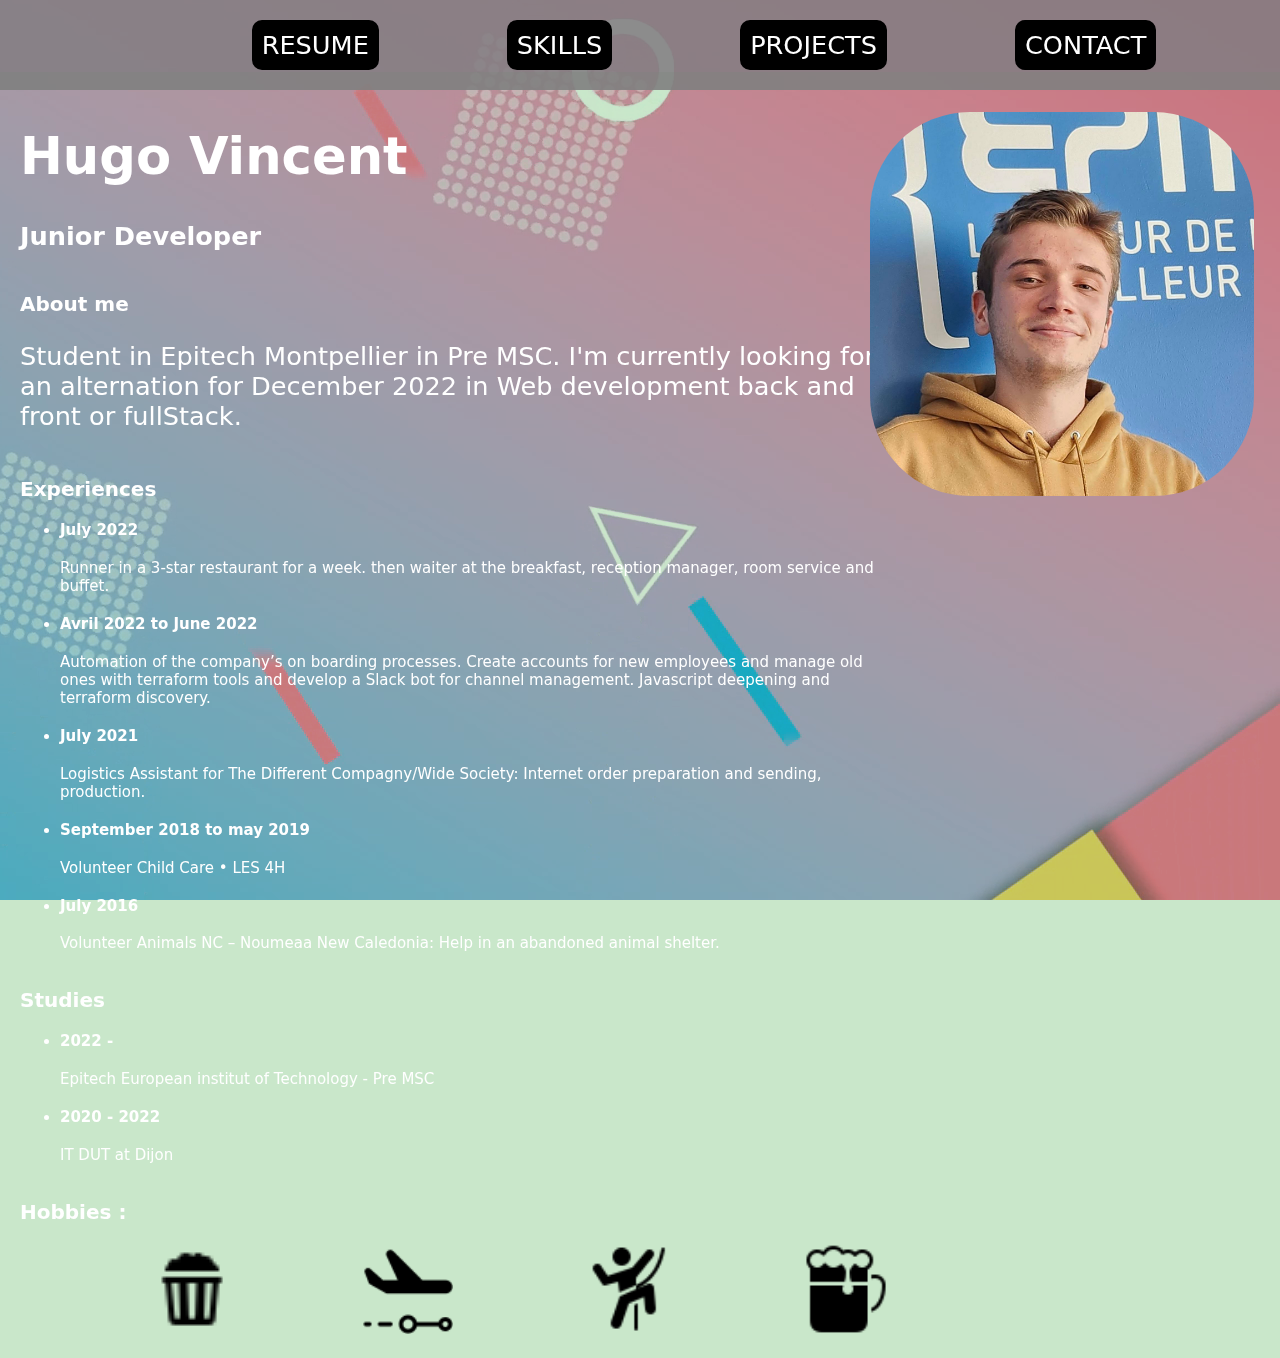
<file: main/index.html>
<!DOCTYPE html>
<!-- Welcome to my code you seems interested in how it works 
                  /\
                 /  )
                (__/
        ____     //
  _--~~~    ~~~-//
 /   ()   ()   // )
|           _-//-~                                          By Hyogo
| ()       (_//
|            ~~---_
 \  ()       ()    )
  ~--__  ()    __-~
       ~//~~~~~
       //
-->
<html lang="en">

<head>
    <meta charset="UTF-8" />
    <meta http-equiv="X-UA-Compatible" content="IE=edge" />
    <meta name="viewport" content="width=device-width, initial-scale=1.0" />
    <link rel="stylesheet" href="../css/style.css" />
    <title>Hugo Vincent</title>
</head>
<video autoplay muted loop id="myVideo">
    <source src="../ressources/background.mp4" type="video/mp4" />
</video>
<header>
    <nav>
        <a href="index.html">Resume</a>
        <a href="skills.html">Skills</a>
        <a href="my_projects.html">Projects</a>
        <a href="contactme.html">Contact</a>
    </nav>
</header>
<div class="content">

    <body>
        <div class="title">
            <div>
                <h1>Hugo Vincent</h1>
                <h2>Junior Developer</h2>
            </div>
            <img src="../ressources/moinew.jpg" alt="" />
        </div>
        <div>
            <h3>About me</h3>
            <p id="about">
                Student in Epitech Montpellier in Pre MSC. I'm currently looking for
                an alternation for December 2022 in Web development back and front or fullStack.
            </p>
        </div>
        <div>
            <h3>Experiences</h3>
            <ul>
                <li>
                    <h4>July 2022</h4>
                    <p>
                        Runner in a 3-star restaurant for a week. then waiter at the
                        breakfast, reception manager, room service and buffet.
                    </p>
                </li>
                <li>
                    <h4>Avril 2022 to June 2022</h4>
                    <p>
                        Automation of the company’s on boarding processes. Create accounts
                        for new employees and manage old ones with terraform tools and
                        develop a Slack bot for channel management.
                        Javascript deepening and terraform discovery.
                    </p>
                </li>
                <li>
                    <h4>July 2021</h4>
                    <p>
                        Logistics Assistant for The Different Compagny/Wide Society:
                        Internet order preparation and sending, production.
                    </p>
                </li>
                <li>
                    <h4>September 2018 to may 2019</h4>
                    <p>Volunteer Child Care • LES 4H</p>
                </li>
                <li>
                    <h4>July 2016</h4>
                    <p>
                        Volunteer Animals NC – Noumeaa New Caledonia: Help in an abandoned
                        animal shelter.
                    </p>
                </li>
            </ul>
        </div>
        <div>
            <h3>Studies</h3>
            <ul>
                <li>
                    <h4>2022 -</h4>
                    <p>Epitech European institut of Technology - Pre MSC</p>
                </li>
                <li>
                    <h4>2020 - 2022</h4>
                    <p>IT DUT at Dijon</p>
                </li>
            </ul>
        </div>
        <div>
            <h3>Hobbies :</h3>
            <div class="icons">
                <img src="../ressources/icons/popcorn.png" alt="" />
                <img src="../ressources/icons/plane.png" alt="" />
                <img src="../ressources/icons/climbing.png" alt="" />
                <img src="../ressources/icons/beer.png" alt="" />
            </div>
        </div>
    </body>
</div>

</html>
</file>
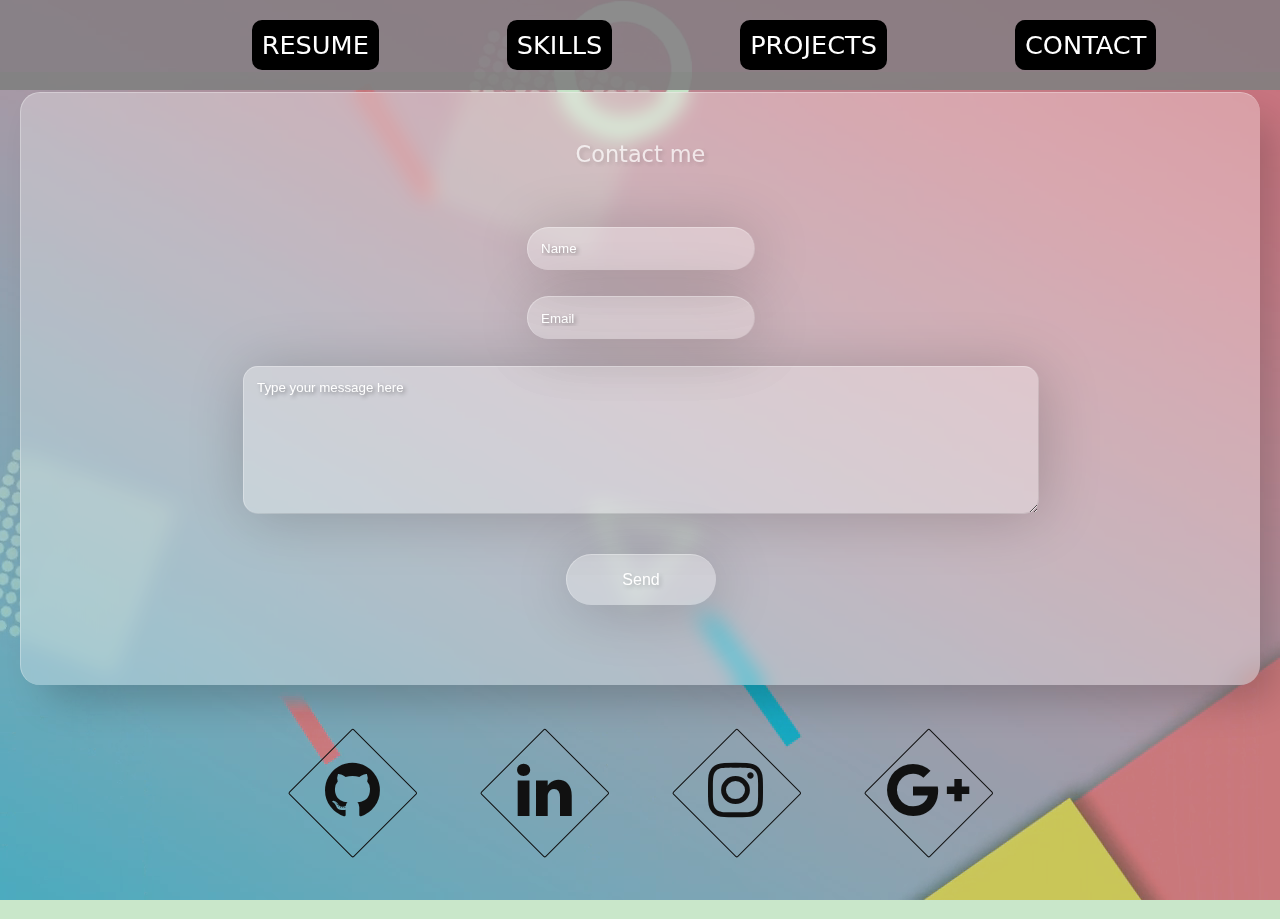
<file: main/contactme.html>
<!DOCTYPE html>
<html lang="en">

<head>
    <meta charset="UTF-8">
    <meta http-equiv="X-UA-Compatible" content="IE=edge">
    <meta name="viewport" content="width=device-width, initial-scale=1.0">
    <link rel="stylesheet" href="../css/style.css">
    <link rel="stylesheet" href="../css/contactme.css">
    <title>Hugo Vincent</title>
</head>
<video autoplay muted loop id="myVideo">
    <source src="../ressources/background.mp4" type="video/mp4" />
</video>
<header>
    <nav>
        <a href="index.html">Resume</a>
        <a href="skills.html">Skills</a>
        <a href="my_projects.html">Projects</a>
        <a href="contactme.html">Contact</a>
    </nav>
</header>
<div class="content">
    <form action="mailto:hvincent134@gmail.com" method="get" enctype="text/plain">
        <p>Contact me</p>
        <input type="text" placeholder="Name" required><br>
        <input type="email" placeholder="Email" required><br>
        <textarea placeholder="Type your message here" cols="40" rows="8"></textarea><br>
        <input type="submit" value="Send"><br>
    </form>
    <div class="social-links">
        <a href="https://github.com/Hy0g0" title="Github" target="_blank"><i class="fa fa-github"></i></a>
        <a href="https://www.linkedin.com/in/hugo-vincent-162279226/" title="LinkedIn+" target="_blank"><i class="fa fa-linkedin"></i></a>
        <a href="https://www.youtube.com/watch?v=dQw4w9WgXcQ" title="Instagram" target="_blank"><i class="fa fa-instagram"></i></a>
        <a href="https://mail.google.com/mail/u/0/?pli=1#inbox?compose=CllgCJfscpLNBzCZdbgxjMzHjVsCwPmKMhCXgsqGpgzcKVSKrcRVxqzRFqNXMNVLvRwpMwJVrnq" title="Google+" target="_blank"><i class="fa fa-google-plus"></i></a>
        
      </div>
</div>  
</html>
</file>
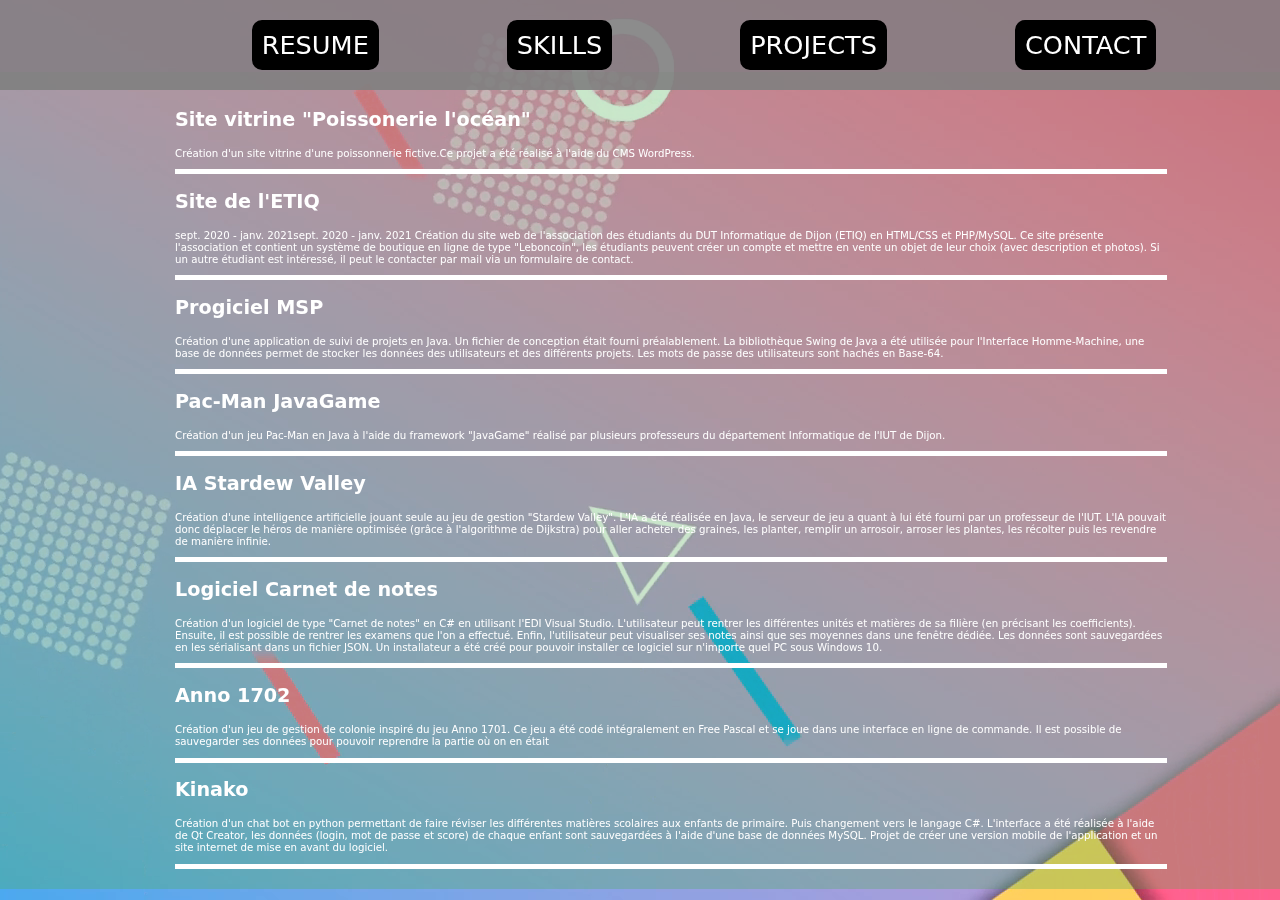
<file: main/my_projects.html>
<!DOCTYPE html>
<html lang="en">

<head>
    <meta charset="UTF-8">
    <meta http-equiv="X-UA-Compatible" content="IE=edge">
    <meta name="viewport" content="width=device-width, initial-scale=1.0">
    <link rel="stylesheet" href="../css/style.css">
    <link rel="stylesheet" href="../css/projects.css">
    <title>Hugo Vincent</title>
</head>
<video autoplay muted loop id="myVideo">
    <source src="../ressources/background.mp4" type="video/mp4" />
</video>
<header>
    <nav>
        <a href="index.html">Resume</a>
        <a href="skills.html">Skills</a>
        <a href="my_projects.html">Projects</a>
        <a href="contactme.html">Contact</a>
    </nav>
</header>
<div class="content">
    <div>
        <h2>Site vitrine "Poissonerie l'océan"</h2>
        <p>Création d'un site vitrine d'une poissonnerie fictive.Ce projet a été réalisé à l'aide du CMS WordPress.</p>
    </div>
    <div>
        <h2>Site de l'ETIQ</h2>
        <p> sept. 2020 - janv. 2021sept. 2020 - janv. 2021
            Création du site web de l'association des étudiants du DUT Informatique de Dijon (ETIQ) en HTML/CSS et
            PHP/MySQL.
            Ce site présente l'association et contient un système de boutique en ligne de type "Leboncoin", les
            étudiants peuvent créer un compte et mettre en vente un objet de leur choix (avec description et photos).
            Si un autre étudiant est intéressé, il peut le contacter par mail via un formulaire de contact.</p>
    </div>
    <div>
        <h2>Progiciel MSP</h2>
        <p>Création d'une application de suivi de projets en Java. Un fichier de conception était fourni préalablement.

            La bibliothèque Swing de Java a été utilisée pour l'Interface Homme-Machine, une base de données permet de
            stocker les données des utilisateurs et des différents projets.

            Les mots de passe des utilisateurs sont hachés en Base-64.</p>
    </div>
    <div>
        <h2>Pac-Man JavaGame</h2>
        <p>Création d'un jeu Pac-Man en Java à l'aide du framework "JavaGame" réalisé par plusieurs professeurs du
            département Informatique de l'IUT de Dijon.</p>
    </div>
    <div>
        <h2>
            IA Stardew Valley</h2>
        <p>Création d'une intelligence artificielle jouant seule au jeu de gestion "Stardew Valley".
            L'IA a été réalisée en Java, le serveur de jeu a quant à lui été fourni par un professeur de l'IUT.
            L'IA pouvait donc déplacer le héros de manière optimisée (grâce à l'algorithme de Dijkstra) pour aller
            acheter des graines, les planter, remplir un arrosoir, arroser les plantes, les récolter puis les revendre
            de manière infinie.</p>
    </div>
    <div>
        <h2>
            Logiciel Carnet de notes</h2>
        <p>Création d'un logiciel de type "Carnet de notes" en C# en utilisant l'EDI Visual Studio.

            L'utilisateur peut rentrer les différentes unités et matières de sa filière (en précisant les coefficients).
            Ensuite, il est possible de rentrer les examens que l'on a effectué.
            Enfin, l'utilisateur peut visualiser ses notes ainsi que ses moyennes dans une fenêtre dédiée.

            Les données sont sauvegardées en les sérialisant dans un fichier JSON.

            Un installateur a été créé pour pouvoir installer ce logiciel sur n'importe quel PC sous Windows 10.</p>
    </div>
    <div>
        <h2>Anno 1702</h2>
        <p>Création d'un jeu de gestion de colonie inspiré du jeu Anno 1701.

            Ce jeu a été codé intégralement en Free Pascal et se joue dans une interface en ligne de commande.

            Il est possible de sauvegarder ses données pour pouvoir reprendre la partie où on en était</p>
    </div>
    <div>
        <h2>
            Kinako</h2>
        <p>Création d'un chat bot en python permettant de faire réviser les différentes matières scolaires aux enfants
            de primaire. Puis changement vers le langage C#.
            L'interface a été réalisée à l'aide de Qt Creator, les données (login, mot de passe et score) de chaque
            enfant sont sauvegardées à l'aide d'une base de données MySQL.
            Projet de créer une version mobile de l'application et un site internet de mise en avant du logiciel.</p>
    </div>
</div>
</header>
</file>
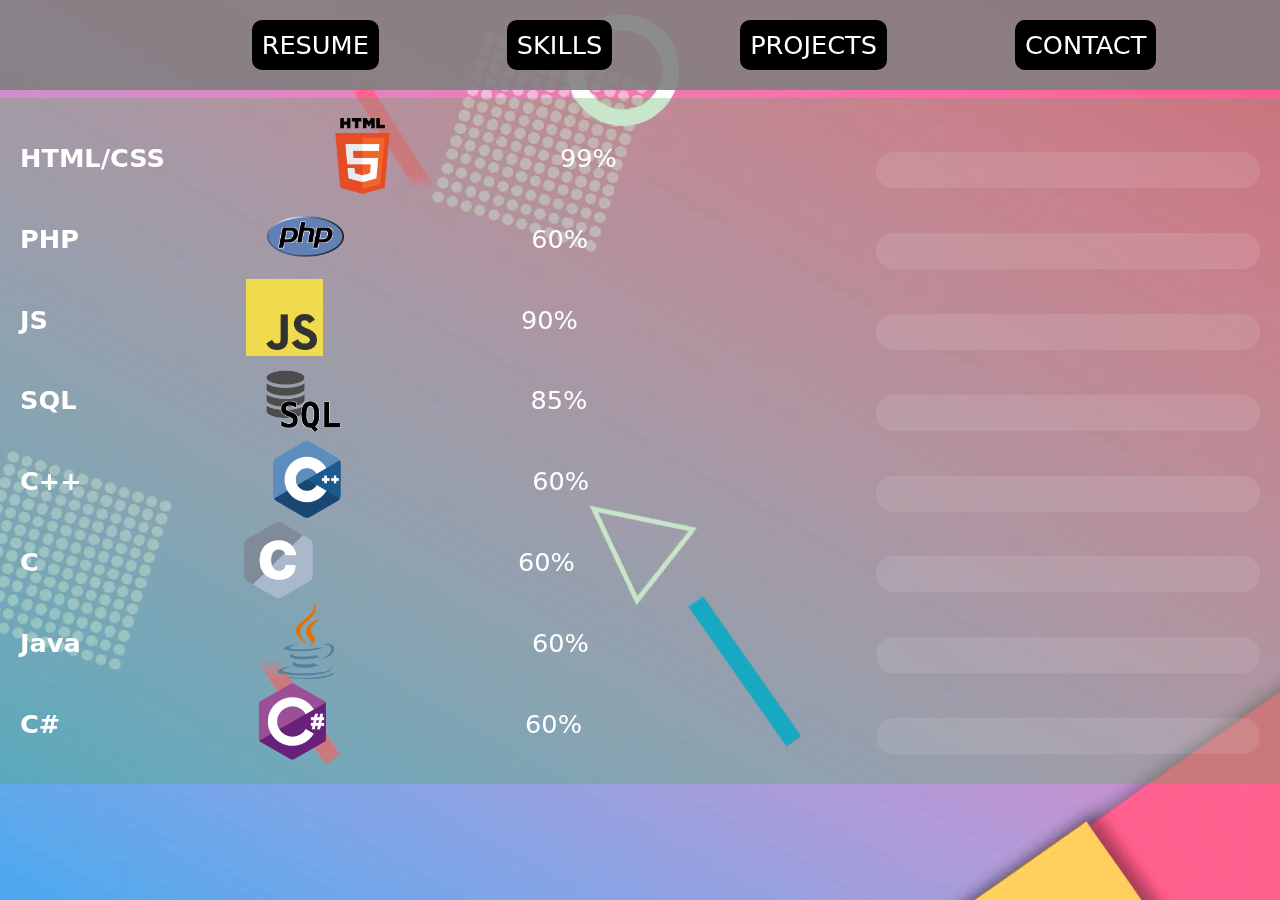
<file: main/skills.html>
<!DOCTYPE html>
<html lang="en">
  <head>
    <meta charset="UTF-8" />
    <meta http-equiv="X-UA-Compatible" content="IE=edge" />
    <meta name="viewport" content="width=device-width, initial-scale=1.0" />
    <link rel="stylesheet" href="../css/style.css" />
    <link rel="stylesheet" href="../css/skills.css" />
    <link
      rel="stylesheet"
      href="https://cdn.jsdelivr.net/npm/bootstrap@5.2.2/dist/css/bootstrap.min.css"
      integrity="sha384-Zenh87qX5JnK2Jl0vWa8Ck2rdkQ2Bzep5IDxbcnCeuOxjzrPF/et3URy9Bv1WTRi"
      crossorigin="anonymous"
    />
    <title>Hugo Vincent</title>
  </head>
  <video autoplay muted loop id="myVideo">
    <source src="../ressources/background.mp4" type="video/mp4" />
  </video>
  <header>
    <nav>
      <a href="index.html">Resume</a>
      <a href="skills.html">Skills</a>
      <a href="my_projects.html">Projects</a>
      <a href="contactme.html">Contact</a>
    </nav>
  </header>
  <div class="content">
    <div class="container">
      <div class="row">
        <div class="skill">
          <div class="col-sm">
            <h2>HTML/CSS</h2>
          </div>
          <div class="col-sm">
            <img class="logos" src="../ressources/src/html/html.png" />
          </div>
          <div class="col-sm">
            <span>99%</span>
          </div>
          <div class="progress">
            <div class="progress-value" id="html"></div>
          </div>
        </div>
      </div>
      <div class="row">
        <div class="skill">
          <div class="col-sm">
            <h2>PHP</h2>
          </div>
          <div class="col-sm">
            <img class="logos" src="../ressources/src/php/php.png" />
          </div>
          <div class="col-sm">
            <span>60%</span>
          </div>
          <div class="progress">
            <div id="php" class="progress-value"></div>
          </div>
        </div>
      </div>
      <div class="row">
        <div class="skill">
          <div class="col-sm">
            <h2>JS</h2>
          </div>
          <div class="col-sm">
            <img class="logos" src="../ressources/src/javascript/javascript.png" />
          </div>
          <div class="col-sm">
          <span>90%</span>
        </div>
          <div class="progress">
            <div id="JS" class="progress-value"></div>
          </div>
        </div>
      </div>
      <div class="row">
        <div class="skill">
          <div class="col-sm">
            <h2>SQL</h2>
          </div>
          <div class="col-sm">
            <img class="logos" src="../ressources/sql-logo.png" />
          </div>
          <div class="col-sm">
            <span>85%</span>
          </div>
          <div class="progress">
            <div id="SQL" class="progress-value"></div>
          </div>
        </div>
      </div>
      <div class="row">
        <div class="skill">
          <div class="col-sm">
            <h2>C++</h2>
          </div>
          <div class="col-sm">
            <img class="logos" src="../ressources/src/cpp/cpp.png" />
          </div>
          <div class="col-sm">
            <span>60%</span>
          </div>
          <div class="progress">
            <div id="Cplusplus" class="progress-value"></div>
          </div>
        </div>
      </div>
      <div class="row">
        <div class="skill">
          <div class="col-sm">
            <h2>C</h2>
          </div>
          <div class="col-sm">
            <img class="logos" src="../ressources/src/c/c.png" />
          </div>
          <div class="col-sm">
            <span>60%</span>
          </div>
          <div class="progress">
            <div id="C" class="progress-value"></div>
          </div>
        </div>
      </div>
      <div class="row">
        <div class="skill">
          <div class="col-sm">
            <h2>Java</h2>
          </div>
          <div class="col-sm">
            <img class="logos" src="../ressources/src/java/java.png" />
          </div>
          <div class="col-sm">
            <span>60%</span>
          </div>
          <div class="progress">
            <div id="Java" class="progress-value"></div>
          </div>
        </div>
      </div>
      <div class="row">
        <div class="skill">
          <div class="col-sm">
            <h2>C#</h2>
          </div>
          <div class="col-sm">
            <img class="logos" src="../ressources/src/csharp/csharp.png" />
          </div>
          <div class="col-sm">
            <span>60%</span>
          </div>
          <div class="progress">
            <div id="Csharp" class="progress-value"></div>
          </div>
        </div>
      </div>
    </div>
  </div>
</html>
</file>
<file: css/style.css>
/* Style the video: 100% width and height to cover the entire window */
#myVideo {
  position: fixed;
  right: 0;
  bottom: 0;
  min-width: 100%;
  min-height: 100%;
}
.content {
    font-family: system-ui;
    justify-content: space-evenly;
    text-justify: auto;
  display: flex;
  flex-direction: column;
  padding: 20px;
  position: relative;
  background-color: rgba(76, 175, 80, 0.3);
  width: 100%;
  height: 100%;
  color: white;
}
header {
    font-family: system-ui;
  position: fixed;
  top: 0;
  width: 100%;
  background-color: rgba(128,128,128,0.9);
  z-index: 1;
}
nav {
  display: flex;
  flex-wrap: wrap;
  align-items: center;
  justify-content: center;
  top: 0;
  bottom: 0;
  color: black;
  width: 100%;
  padding-top: 20px;
  padding-bottom: 20px;
}
nav a {
    border: solid black 10px;
    background-color:black;
    border-radius: 10px;
  color: white;
  text-decoration: none;
  font-size: 2vw;
  text-transform: uppercase;
  font-weight: 500;
  margin-left: 10vw;
  transition-duration: 1s;
}

nav a:hover {
  padding-left: 5%;
  padding-right: 5%;
  transition-duration: 1s;
  transition-property: padding;
}
.icons img {
  width: 10vh;
  margin-left: 10%;
}
body {
  display: flex;
  float: inline-end;
  position: absolute;
  width: 100%;
  top: 8vh;
  margin: 0;
}
.title{
    display: flex;
    flex-direction: row;
}
.title img{
    position: absolute;
    margin-top: 20px;
    right: 2%;
    width: 30vw;
    height: 30vw;
    border-radius: 100px;
}
h1{
    font-size: 4vw;
}
h2{
    font-size: 2vw;
}
#about{
  text-justify: auto;
  font-size: 2vw;
  width: 70%;
}
h3{
  font-size: 20px;
}
.content li{
  position: relative;
  font-size: 15px;
  width: 70%;
  text-justify: auto;
}
.content li::before {  
  transform: scaleX(0);
  transform-origin: bottom right;
}
.content li:hover{
  color: black;
}
.content li:hover::before {
  transform: scaleX(1);
  transform-origin: bottom left;
}

.content li::before {
  content: " ";
  display: block;
  position: absolute;
  top: 0; right: 0; bottom: 0; left: 0;
  inset: 0 0 0 0;
  z-index:auto;
  background:  rgba(64, 162, 165, 0.2);
  transition: transform .3s ease;
}
</file>
<file: css/projects.css>
h2{
    font-size: 1.2em;
}
.content div p{
    font-size: 0.8vw;
    text-justify: auto;
   
}
.content {
    display: flex;
    flex-direction: row;
    flex-wrap: wrap;
}
.content div{
    width: 80%;
    text-justify: auto;
    align-items: center;
    margin-left: 5%;
    border-bottom:solid white 5px;
}
</file>
<file: css/skills.css>
.progress {
    background: rgba(255,255,255,0.1);
    justify-content: flex-start;
    border-radius: 100px;
    align-items: center;
    position: relative;
    padding: 0px;
    display: flex;
    box-sizing: content-box;
    margin-left: 100px;
    height: 4vh;
    margin-top: 2%;
    width: min(95%, 30vw);  
  }
 .content {
  margin-top: 2%;
 }
  /*-----------------------skills bars settings---------------------------*/
  #html{
    animation: loadhtml 3s normal forwards;
    box-shadow: 0 10px 40px -10px #fff;
    border-radius: 100px;
    background: grey;
    height: 4vh;
    width: 0;
  }
  
  @keyframes loadhtml {
    0% { width: 0; }
    100% { width: 99%; }
  }
  #php{
    animation: loadphp 3s normal forwards;
    box-shadow: 0 10px 40px -10px #fff;
    border-radius: 100px;
    background: grey;
    height: 4vh;
    width: 0;
  }
  
  @keyframes loadphp {
    0% { width: 0; }
    100% { width: 60%; }
  }
  #SQL{
    animation: loadSQL 3s normal forwards;
    box-shadow: 0 10px 40px -10px #fff;
    border-radius: 100px;
    background: grey;
    height: 4vh;
    width: 0;
  }
  
  @keyframes loadSQL {
    0% { width: 0; }
    100% { width: 85%; }
  }
  #Cplusplus{
    animation: loadCplus 3s normal forwards;
    box-shadow: 0 10px 40px -10px #fff;
    border-radius: 100px;
    background: grey;
    height: 4vh;
    width: 0;
  }
  
  @keyframes loadCplus {
    0% { width: 0; }
    100% { width: 60%; }
  }
  #C{
    animation: loadC 3s normal forwards;
    box-shadow: 0 10px 40px -10px #fff;
    border-radius: 100px;
    background: grey;
    height: 4vh;
    width: 0;
  }
  
  @keyframes loadC {
    0% { width: 0; }
    100% { width: 60%; }
  }
  #JS{
    animation: loadJS 3s normal forwards;
    box-shadow: 0 10px 40px -10px #fff;
    border-radius: 100px;
    background: grey;
    height: 4vh;
    width: 0;
  }
  
  @keyframes loadJS {
    0% { width: 0; }
    100% { width: 90%; }
  }
  #Java{
    animation: loadJava 3s normal forwards;
    box-shadow: 0 10px 40px -10px #fff;
    border-radius: 100px;
    background: grey;
    height: 4vh;
    width: 0;
  }
  
  @keyframes loadJava {
    0% { width: 0; }
    100% { width: 70%; }
  }
  #Csharp{
    animation: loadCsharp 3s normal forwards;
    box-shadow: 0 10px 40px -10px #fff;
    border-radius: 100px;
    background: grey;
    height: 4vh;
    width: 0;
  }
  
  @keyframes loadCsharp {
    0% { width: 0; }
    100% { width: 60%; }
  }
  .skill{
    display: flex;
    flex-direction: row;
    justify-content: space-between;
    align-items: center;
}
/*-----------------------skills bars settings end ---------------------------*/
.logos{
  height: 6vw;
  align-content: center;
}
span{
  font-size: 2vw;
}
</file>
<file: css/contactme.css>
@import url("//maxcdn.bootstrapcdn.com/font-awesome/4.3.0/css/font-awesome.min.css");
.container {
    position: absolute;
    display: flex;
    transform: translate(-50%, -50%);
    top: 50%;
    left: 50%;
}
form {
    background: rgba(255, 255, 255, 0.3);
    padding: 3em;
    border-radius: 20px;
    border-left: 1px solid rgba(255, 255, 255, 0.3);
    border-top: 1px solid rgba(255, 255, 255, 0.3);
    backdrop-filter: blur(10px);
    box-shadow: 20px 20px 40px -6px rgba(0, 0, 0, 0.2);
    text-align: center;
    position: relative;
    transition: all 0.2s ease-in-out;
}
form p {
    font-weight: 500;
    color: #fff;
    opacity: 0.7;
    font-size: 1.4rem;
    margin-top: 0;
    margin-bottom: 60px;
    text-shadow: 2px 2px 4px rgba(0, 0, 0, 0.2);
}
textarea{
    background: transparent;
    width: 60vw;
    padding: 1em;
    margin-bottom: 2em;
    border: none;
    border-left: 1px solid rgba(255, 255, 255, 0.3);
    border-top: 1px solid rgba(255, 255, 255, 0.3);
    border-radius: 15px;
    backdrop-filter: blur(5px);
    box-shadow: 4px 4px 60px rgba(0, 0, 0, 0.2);
    color: #fff;
    font-family: Montserrat, sans-serif;
    font-weight: 500;
    transition: all 0.2s ease-in-out;
    text-shadow: 2px 2px 4px rgba(0, 0, 0, 0.2);
}
form input {
    background: transparent;
    width: 200px;
    padding: 1em;
    margin-bottom: 2em;
    border: none;
    border-left: 1px solid rgba(255, 255, 255, 0.3);
    border-top: 1px solid rgba(255, 255, 255, 0.3);
    border-radius: 5000px;
    backdrop-filter: blur(5px);
    box-shadow: 4px 4px 60px rgba(0, 0, 0, 0.2);
    color: #fff;
    font-family: Montserrat, sans-serif;
    font-weight: 500;
    transition: all 0.2s ease-in-out;
    text-shadow: 2px 2px 4px rgba(0, 0, 0, 0.2);
}
form input:hover {
    background: rgba(255, 255, 255, 0.1);
    box-shadow: 4px 4px 60px 8px rgba(0, 0, 0, 0.2);
}
form input[type="email"]:focus, form input[type="password"]:focus , textarea:focus{
    background: rgba(255, 255, 255, 0.1);
    box-shadow: 4px 4px 60px 8px rgba(0, 0, 0, 0.2);
}
form input[type="submit"] {
    margin-top: 10px;
    width: 150px;
    font-size: 1rem;
}
form input[type="submit"]:hover {
    cursor: pointer;
}
form input[type="submit"]:active {
    background: rgba(255, 255, 255, 0.2);
}
form:hover {
    margin: 4px;
}
::placeholder {
    font-family: Montserrat, sans-serif;
    font-weight: 400;
    color: #fff;
    text-shadow: 2px 2px 4px rgba(0, 0, 0, 0.4);
}

a, input:focus, select:focus, textarea:focus, button:focus {
    outline: none;
}


.social-links{
    font-size: 5vw;
    display: flex;
    flex-wrap: wrap;
  text-align: center;
  justify-content: center;
  margin-top: 5%;
  margin-bottom: 5%;
}
.social-links a{
    width: 7vw;
    height: 7vw;
    line-height: 7vw !important;
    position: relative;
    margin: 0 4vw;
    text-align: center;
    display: inline-block;
    color: #111;
    -webkit-transition: all 0.27s cubic-bezier(0.300, 0.100, 0.580, 1.000);  
    -moz-transition: all 0.27s cubic-bezier(0.300, 0.100, 0.580, 1.000); 
    -o-transition: all 0.27s cubic-bezier(0.300, 0.100, 0.580, 1.000);
    -ms-transition: all 0.27s cubic-bezier(0.300, 0.100, 0.580, 1.000); 
    transition: all 0.27s cubic-bezier(0.300, 0.100, 0.580, 1.000);
}
.social-links a i,
.social-links a span{
    position: relative;
}
.social-links a:before{
    content: "";
    display: inline-block;
    width: 100%;
    height: 100%;
    position: absolute;
    top: 0;
    left: 0;
    border: 1px solid #111;
    
    -webkit-border-radius: 2px;
    -moz-border-radius: 2px;
    border-radius: 2px;
    
    -webkit-transform: rotate(45deg);
    -moz-transform: rotate(45deg);
    -o-transform: rotate(45deg);
    -ms-transform: rotate(45deg);
    transform: rotate(45deg);
    
    -webkit-transition: all 0.27s cubic-bezier(0.300, 0.100, 0.580, 1.000);  
    -moz-transition: all 0.27s cubic-bezier(0.300, 0.100, 0.580, 1.000); 
    -o-transition: all 0.27s cubic-bezier(0.300, 0.100, 0.580, 1.000);
    -ms-transition: all 0.27s cubic-bezier(0.300, 0.100, 0.580, 1.000); 
    transition: all 0.27s cubic-bezier(0.300, 0.100, 0.580, 1.000);
    
}
.social-links a:hover{
    color: #fff;
}
.social-links a:hover:before{
    background: #111;
}
</file>
